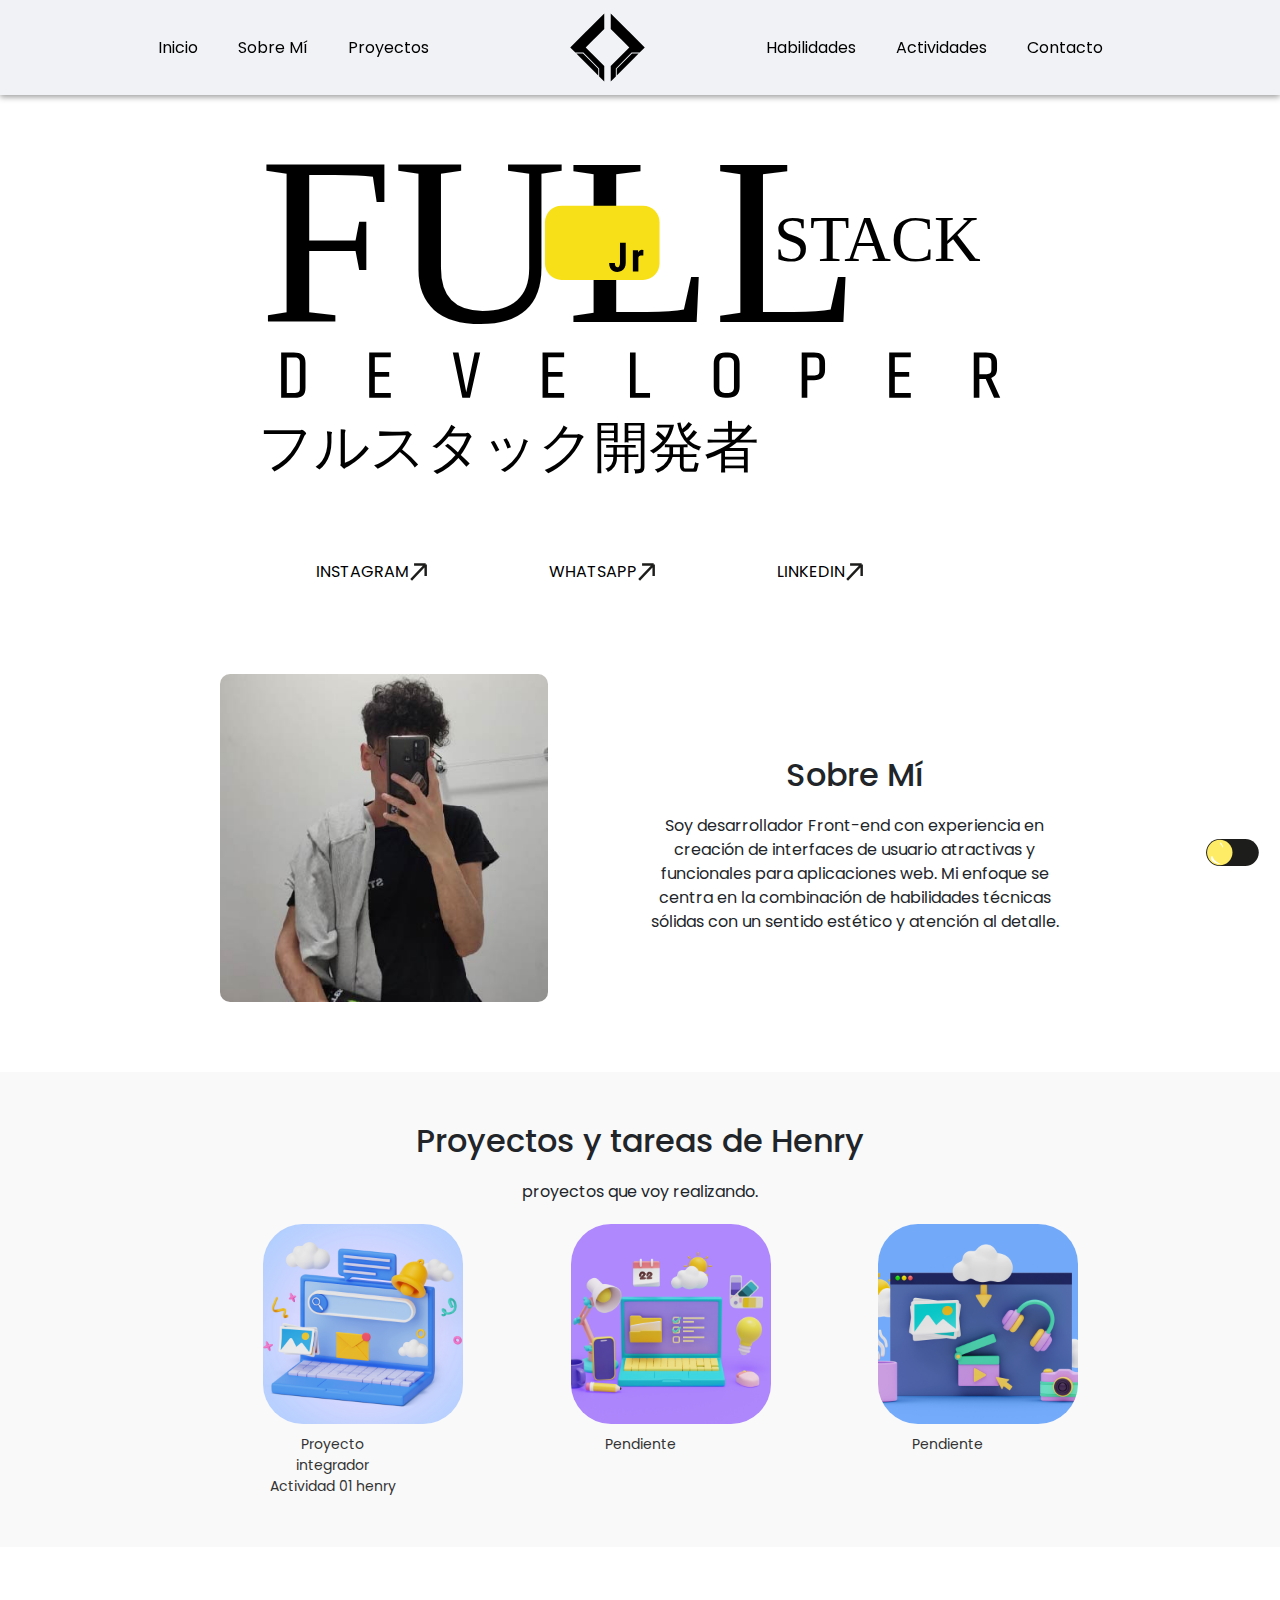
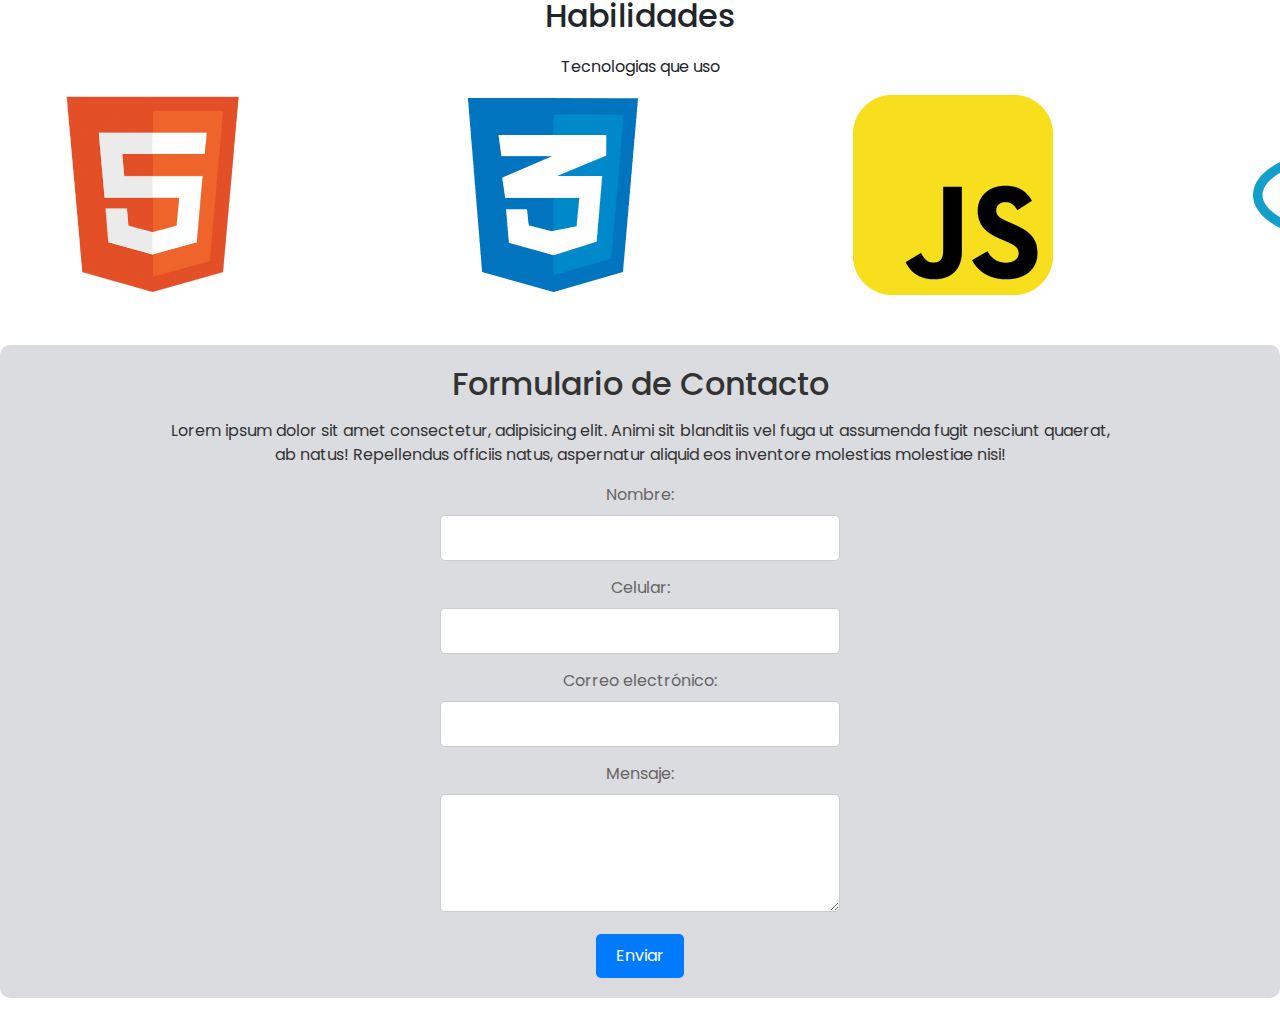
<file: index.html>
<!DOCTYPE html>
<html lang="en">
<head>
    <meta charset="UTF-8">
    <meta name="viewport" content="width=device-width, initial-scale=1.0">
    <title>Alex Whut</title>
    <link rel="icon" type="image/svg+xml" href="Logos/logoMain200p.svg">
    <link rel="stylesheet" href="css/reset.css">
    <link rel="stylesheet" href="css/fuentes.css"> 
    <link rel="stylesheet" href="css/nav.css">
    <link rel="stylesheet" href="css/inicio.css">
    <link rel="stylesheet" href="css/celular.css">
    <link rel="stylesheet" href="css/estilos.css">
    <link rel="stylesheet" href="css/main.css">
    <link rel="stylesheet" href="css/sobremi.css">
    <link rel="stylesheet" href="css/proyectos.css">
    <link rel="stylesheet" href="css/actividades.css">
    <link rel="stylesheet" href="css/habilidades.css">
    <link rel="stylesheet" href="css/form.css">
    <link href="https://stackpath.bootstrapcdn.com/bootstrap/4.5.2/css/bootstrap.min.css" rel="stylesheet">
    <style>
        @import url('https://fonts.googleapis.com/css2?family=Montserrat:ital,wght@0,100..900;1,100..900&family=Noto+Sans+JP:wght@100..900&family=Poppins:ital,wght@0,100;0,200;0,300;0,400;0,500;0,600;0,700;0,800;0,900;1,100;1,200;1,300;1,400;1,500;1,600;1,700;1,800;1,900&family=Roboto+Condensed:ital,wght@0,100..900;1,100..900&family=Share+Tech+Mono&display=swap');
    </style>
</head>
<body>
    <header class="prohead">
        <div class="container">
            
            <nav class="navv navv-left d-none d-md-block">
                <ul class="menu" id="menu-left">
                    <li><a href="#inicio">Inicio</a></li>
                    <li><a href="#sobreMi">Sobre Mí</a></li>
                    <li><a href="#proyectos">Proyectos</a></li>
                </ul>
            </nav>
    
            
            <div class="logo-container">
                <a href="#" id="logoNav"><img src="Logos/logoMain200pB.svg" alt="Logo"></a>
            </div>
    
           
            <nav class="navv navv-right d-none d-md-block">
                <ul class="menu" id="menu-right">
                    <li><a href="#habilidades">Habilidades</a></li>
                    <li><a href="#actividades">Actividades</a></li>
                    <li><a href="#contacto">Contacto</a></li>
                </ul>
            </nav>

            
            <div class="pos-f-t d-md-none">
                <div class="collapse" id="navbarToggleExternalContent">
                    
                    <div class="menu-content">
                        <h4>Menú</h4>
                        <ul>
                            <li><a href="#inicio">Inicio</a></li>
                            <li><a href="#sobreMi">Sobre Mí</a></li>
                            <li><a href="#proyectos">Proyectos</a></li>
                            <li><a href="#habilidades">Habilidades</a></li>
                            <li><a href="#actividades">Actividades</a></li>
                            <li><a href="#contacto">Contacto</a></li>
                        </ul>
                    </div>
                </div>
                <nav class="navbar navbar-dark bg-dark">
                    
                    <button class="navbar-toggler" type="button" data-toggle="collapse" data-target="#navbarToggleExternalContent" aria-controls="navbarToggleExternalContent" aria-expanded="false" aria-label="Toggle navigation">
                        <span class="navbar-toggler-icon"></span>
                    </button>
                </nav>
            </div>
        </div>
    </header>  
    
    <main>
        <div id="dark-mode-toggle" class="dark-mode-toggle">
            <img id="mode-icon" src="Logos/dia.svg" alt="Modo Claro">
        </div>

        <section id="inicio">
            <div class="inicioF" >
                <div class="content">
                    <div class="svg-container">
                        
                        <img id="svgImageMain" src="Logos/FullSV.svg" alt="SVG">
                    </div>
                </div>
            </div>
            <div id="redes">
                <a href="https://www.instagram.com/alex.whut/" target="_blank" class="social-link">INSTAGRAM<img src="Logos/flecha.svg" alt="Instagram"></a>
                <a href="https://wa.link/a9ihpj" target="_blank" class="social-link">WHATSAPP<img src="Logos/flecha.svg" alt="wa"></a>
                <a href="https://www.linkedin.com/in/alex-morantes-013869283/" target="_blank" class="social-link">LINKEDIN<img src="Logos/flecha.svg" alt="linkedin"></a>
            </div>
        </section>

        <div class="main-content">
            <section id="sobreMi" class="sobre-mi-section">
                <div class="sobre-mi-content">
                    <div class="sobre-mi-image">
                        
                        <img src="Imgs/yoo.jpg" alt="Mi Foto" class="sobre-mi-image">
                    </div>
                    <div class="sobre-mi-text">
                        <h2>Sobre Mí</h2>
                        
                        <p>Soy desarrollador Front-end con experiencia en creación de interfaces de usuario atractivas y funcionales para 
                            aplicaciones web. Mi enfoque se centra en la combinación de habilidades técnicas sólidas con un sentido estético y 
                            atención al detalle. </p>
                    </div>
                </div>
            </section>
            <section id="proyectos">
                <h2>Proyectos y tareas de Henry</h2>
                <p>proyectos que voy realizando.</p>
                <div class="proyectos-container">
                    
                    <div class="proyecto">
                        <a href="actividad1/index.html" target="_blank">
                            <img src="Imgs/proyecto01.jpg" alt="Proyecto 1">
                            <p>Proyecto integrador Actividad 01 henry</p>
                        </a>
                    </div>
                    <div class="proyecto">
                        <a href="link_proyecto_2" target="_blank">
                            <img src="Imgs/proyecto02.jpg" alt="Proyecto 2">
                            <p>Pendiente</p>
                        </a>
                    </div>
                    <div class="proyecto">
                        <a href="link_proyecto_2" target="_blank">
                            <img src="Imgs/proyecto03.jpg" alt="Proyecto 2">
                            <p>Pendiente</p>
                        </a>
                    </div>
                    
                </div>
            </section>

            <section id="habilidades">
                <h2>Habilidades</h2>
                <p>Tecnologias que uso</p>
                <div class="carousel-container">
                    <div class="carousel">
                        <div class="logo" data-level="Junior"><img src="Imgs/html.png" alt="HTML"></div>
                        <div class="logo" data-level="Junior"><img src="Imgs/css.png" alt="CSS"></div>
                        <div class="logo" data-level="Junior"><img src="Imgs/js.png" alt="JavaScript"></div>
                        <div class="logo" data-level="Junior"><img src="Imgs/react.png" alt="React"></div>
                        <div class="logo" data-level="Senior"><img src="Imgs/ps.png" alt="Adobe Photoshop"></div>
                        <div class="logo" data-level="Senior"><img src="Imgs/ai.png" alt="Adobe Illustrator"></div>
                        <div class="logo" data-level="Semi-senior"><img src="Imgs/pr.png" alt="Adobe Premier"></div>
                    </div>
                </div>
            </section>
            <section id="contacto">
                <h2>Formulario de Contacto</h2>
                <p>Lorem ipsum dolor sit amet consectetur, adipisicing elit. Animi sit blanditiis vel fuga ut assumenda fugit nesciunt quaerat,<br>ab natus! Repellendus officiis natus, aspernatur aliquid eos inventore molestias molestiae nisi!</p>
                <form id="formulario-contacto" method="POST" action="enviar_formulario.php">
                    <div class="campo">
                        <label for="nombre">Nombre:</label>
                        <input type="text" id="nombre" name="nombre" required>
                    </div>
                    <div class="campo">
                        <label for="celular">Celular:</label>
                        <input type="tel" id="celular" name="celular" required>
                    </div>
                    <div class="campo">
                        <label for="correo">Correo electrónico:</label>
                        <input type="email" id="correo" name="correo" required>
                    </div>
                    <div class="campo">
                        <label for="mensaje">Mensaje:</label>
                        <textarea id="mensaje" name="mensaje" rows="4" required></textarea>
                    </div>
                    <button type="submit">Enviar</button>
                </form>
            </section>
        </div>
    </main>

    <footer>
        
    </footer>

    
    <script src="https://code.jquery.com/jquery-3.5.1.slim.min.js"></script>
    <script src="https://cdn.jsdelivr.net/npm/@popperjs/core@2.5.4/dist/umd/popper.min.js"></script>
    <script src="https://stackpath.bootstrapcdn.com/bootstrap/4.5.2/js/bootstrap.min.js"></script>

   
    <script src="scripts/celular.js"></script>
    <script src="scripts/habilidades.js"></script>
    <script src="scripts/script.js"></script>
</body>
</html>
</file>
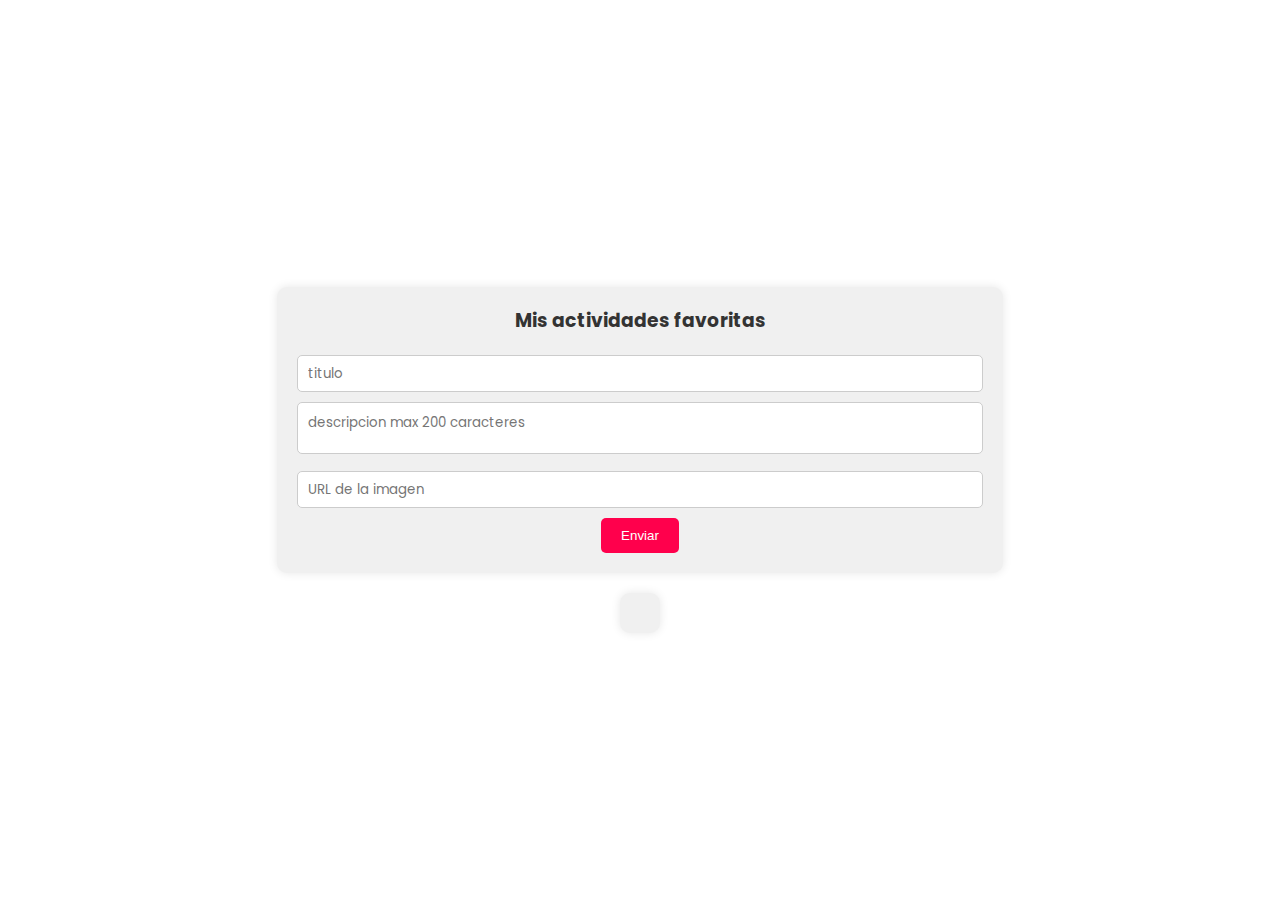
<file: actividad1/index.html>
<!DOCTYPE html>
<html lang="en">
<head>
    <meta charset="UTF-8">
    <meta name="viewport" content="width=device-width, initial-scale=1.0">
    <title>Alex Whut</title>
    <link rel="icon" type="image/svg+xml" href="../Logos/logoMain200p.svg">
    <link rel="stylesheet" href="reset.css">
    <link rel="stylesheet" href="style.css">
    <style>
        @import url('https://fonts.googleapis.com/css2?family=Montserrat:ital,wght@0,100..900;1,100..900&family=Noto+Sans+JP:wght@100..900&family=Poppins:ital,wght@0,100;0,200;0,300;0,400;0,500;0,600;0,700;0,800;0,900;1,100;1,200;1,300;1,400;1,500;1,600;1,700;1,800;1,900&family=Roboto+Condensed:ital,wght@0,100..900;1,100..900&family=Share+Tech+Mono&display=swap');
    </style>
</head>
<body>
    <section id="uno">
        <h3>Mis actividades favoritas</h3>
        <div class="form">
            <form id="activity-form">
                <input
                    type="text"
                    name="title"
                    placeholder="titulo"
                    class="input"
                    id="title"
                />
                <textarea
                    name="descripcion"
                    placeholder="descripcion max 200 caracteres"
                    class="input"
                    id="descripcion"
                    maxlength="200"
                ></textarea>
                <input
                    type="text"
                    name="imagen"
                    placeholder="URL de la imagen"
                    class="input"
                    id="imgUrl"
                />
                <button type="submit" class="btn-submit">Enviar</button>
            </form>
        </div>
    </section>
    <section id="dos">
        <div id="activities-container"></div>
        </div>
    </section>
    
    <footer>
        <script src="index.js"></script>
    </footer>
</body>

</html>
</file>
<file: css/fuentes.css>
body {
    font-family: 'Poppins', Arial, Helvetica, sans-serif  !important;
    font-weight: 400; 
    font-size: 16px;
    line-height: 1.5;
}

@media only screen and (max-width: 800px) {
    body {
        font-family: 'Poppins', Arial, Helvetica, sans-serif, !important;
        font-weight: 400; 
        font-size: 10px;
    }
}
</file>
<file: css/nav.css>
.prohead {
    background-color: #f0f2f5;
    padding: 10px 20px;
    position: fixed;
    top: 0;
    left: 0;
    width: 100%;
    z-index: 999;
    box-shadow: 0 2px 6px rgba(0, 0, 0, 0.4);
}

.container {
    display: flex;
    justify-content: center;
    align-items: center;
    max-width: 1200px;
    margin: 0 auto;
}

.logo-container {
    text-align: center;
    padding-left: 10%;
    padding-right: 10%;
}

.logo-container img {
    width: 75px;
    height: auto;
}

.navv {
    display: flex;
    align-items: center;
}

.menu {
    list-style: none;
    padding: 0;
    margin: 0;
    display: flex;
}

.menu li {
    margin-right: 20px;
    position: relative;
}

.menu li:hover a,
.menu a {
    text-decoration: none;
    color: black;
    padding: 12px 10px;
    border-radius: 10px;
    display: inline-block;
    outline: none;
    cursor: pointer;
}

.menu li:hover a {
    background-color: #1d1d1d;
    color: white;
}
</file>
<file: css/inicio.css>
.svg-container {
    width: 65%; 
    margin: 0 auto; 
    padding-top: 8%;
}


@media only screen and (max-width: 768px) {
    .svg-container {
        padding-top: 120px;
        width: 80%;
        margin: 0 auto;
}}
</file>
<file: css/celular.css>
@media only screen and (max-width: 800px) {
   
    .navv-left,
    .navv-right {
        display: none;
    }

    .logo-container {
        order: 1; 
    }

    .dropdown-btn {
        order: 2; 
    }

    .menu.active {
        display: block; 
    }

    .mobile-menu.active {
        
        display: block;
    }

}
</file>
<file: css/estilos.css>
body {
    margin: 0;
    padding: 0;
    box-sizing: border-box;
    color: black; 
    background-color: #f0f2f5;
}


body.dark-mode {
    color: white; 
    background-color: #222; 
}

/* COLOOOOOOOOOOOOOOOOOOOOOOOOOOOOOOOOOOOOOOOOOOR */

body::-webkit-scrollbar {
    width: 8px; 
}

body::-webkit-scrollbar-thumb {
    background-color: rgba(0, 0, 0, 0.3); 
    border-radius: 4px; 
}

body::-webkit-scrollbar-thumb:hover {
    background-color: rgba(0, 0, 0, 0.5); 
}

body::-webkit-scrollbar-track {
    background-color: transparent; 
}

body::-webkit-scrollbar-corner {
    background-color: transparent; 
}



.dark-mode-toggle {
    position: fixed;
    bottom: 20px; 
    right: 20px; 
    z-index: 999; 
}

.dark-mode-toggle img {
    width: 55px; 
    height: 55px;
    transition: all 0.3s ease; 
    cursor: pointer; 
}

.dark-mode #logoNav img {
    filter: invert(1);
}

.dark-mode .menu a {
    color: white; 
}

.dark-mode .prohead {
    background-color: #222; 
}

.dark-mode .container {
    background-color: #222; 
}
</file>
<file: css/main.css>
.main-content {
    text-align: center; 
    padding: 0; 
    margin: 0;
    
}



.main-content h2 {
    margin-bottom: 20px; 
}




#redes {
    width: 70%; 
    margin: 0 auto; 
    padding: 20px 0; 
    box-sizing: border-box; 
    display: flex; 
    justify-content: center;
    align-items: center; 
}

.social-link {
    margin: 0 10px;
}


.social-link:last-child {
    margin-right: 0; 
}

.social-link img {
    width: 20px; 
    height: auto;
}


#redes a {
    text-decoration: none;
    color: black; 
    font-size: 16px; 
    margin: 0 10px; 
    display: flex;
    align-items: center;
    padding-right: 100px;
}





.dark-mode #redes a {
    color: white; 
}

#redes a:hover {
    text-decoration: underline; 
    cursor: pointer;
}

#redes svg {
    width: 20px;
    height: auto;
    margin-right: 5px; 
}

.floating-bubble {
    position: fixed;
    bottom: 20px;
    right: 20px;
    background-color: #007bff;
    border-radius: 50%;
    width: 50px;
    height: 50px;
    text-align: center;
    line-height: 50px;
    font-size: 24px;
    z-index: 1000;
}

.back-to-top {
    color: #f0f2f5;
    text-decoration: none;
}

.floating-bubble:hover {
    background-color: #0056b3;
    cursor: pointer;
}
</file>
<file: css/sobremi.css>
#sobreMi {
    width: 100%; 
    margin: 0; 
    padding-top: 50px; 
    box-sizing: border-box; 
    padding-left: 18%;
    padding-right: 18%;
    padding-bottom: 50px;
}

.sobre-mi-section {
    display: flex;
    justify-content: center; 
    align-items: flex-start;
    flex-wrap: wrap;
}

.sobre-mi-content {
    width: 100%; 
    margin: 0 auto; 
    padding: 20px 0; 
    box-sizing: border-box; 
    display: flex; 
    justify-content: center; 
    align-items: flex-start; 
}

.sobre-mi-image {
    flex: 0 0 50%; 
    max-width: 80%; 
    border-radius: 10px; 
    margin-right: 20px; 
}


.sobre-mi-image img {
    width: 100%; 
    height: auto; 
    object-fit: cover; 
    display: block; 
}

.sobre-mi-text {
    flex: 0 0 50%; 
    max-width: 100%; 
    box-sizing: border-box; 
    text-align: center;
    padding-top: 10%;
    padding-bottom: 5%;
}


@media only screen and (max-width: 800px) {
    #sobreMi {
        width: 100%;
        padding-left: 20px;
        padding-right: 20px;
        margin: 0;
        justify-content: space-between;

    }
    .sobre-mi-content {
        width: 100%; 
        max-width: 100%;
        margin: 0 auto; 
        padding: 20px 0; 
        box-sizing: border-box; 
        display: flex; 
        justify-content: center; 
        align-items: flex-start; 
    }
    .sobre-mi-image {
        max-width: 90%;
        flex: 0 0 70; 
        border-radius: 10px;
        margin-right: 0px; 
        padding-right: 0px;
        
    }
}
</file>
<file: css/proyectos.css>
#proyectos {
    padding: 20px;
    background-color: #f9f9f9;
    max-width: 100%;
    padding-top: 50px;
    padding-bottom: 50px;
    
}

.proyectos-container {
    display: flex;
    flex-wrap: wrap;
    justify-content: space-between;
    margin-top: 20px;
    padding-left: 18%;
    padding-right: 18%;
}

.proyecto {
    width: calc(20% - 20px); 
    
    margin-left: 20px; 
    margin-right: 20px; 
}


.proyecto a {
    display: block;
    text-align: center;
    text-decoration: none;
    color: #333;
}

.proyecto img {
    width: 200px;
    height: 200px;
    object-fit: cover;
    margin-bottom: 10px;
    border-radius: 40px;
}

.proyecto p {
    font-size: 14px;
    margin: 0;
}

.proyecto:hover img {
    opacity: 0.8;
}

.dark-mode #proyectos {
    background-color: #333;
    color: #fff; 
}

.dark-mode .proyecto a {
    color: #fff; 
}


@media (max-width: 768px) {
    .proyecto {
        width: 100%; 
    }
}
</file>
<file: css/actividades.css>
#actividades{
    padding-top: 50px;
    padding-left: 18%;
    padding-right: 18%;
    padding-bottom: 50px;
    
}
</file>
<file: css/habilidades.css>
#habilidades {
    margin: 0;
    padding: 0;
    padding-top: 50px;
    padding-bottom: 50px;
}


.carousel-container {
    width: 100%;
    overflow-x: hidden;
    max-width: 100%;
    padding-right: 0;
    padding-left: 0;
    padding-top: 0px;
    
}

.carousel {
    display: flex;
}

.logo {
    margin-right: 100px;
    margin-left: 100px;
    position: relative;
    justify-content: center;
}

.logo {
    position: relative; 
}

.logo::after {
    content: attr(data-level);
    position: absolute;
    top: 50%; 
    left: 50%; 
    transform: translate(-50%, -50%); 
    width: 50%; 
    background-color: rgba(0, 0, 0, 0.7);
    color: white;
    padding: 5px 10px;
    border-radius: 5px;
    font-size: 20px;
    visibility: hidden;
    opacity: 0;
    transition: opacity 0.3s, visibility 0.3s;
    display: flex; 
    justify-content: center;
    align-items: center;
}

.logo:hover::after {
    visibility: visible;
    opacity: 1;
}
</file>
<file: css/form.css>
#contacto {
    background-color: #dadcdf;
    border-radius: 10px;
    margin-bottom: 50px;
    padding-top: 50px;
    padding-left: 18%;
    padding-right: 18%;
    
}

#contacto h2 {
    margin-bottom: 15px;
}

#formulario-contacto {
    max-width: 400px;
    margin: 0 auto;
}

.campo {
    margin-bottom: 15px;
}

label {
    display: block;
    margin-bottom: 5px;
    color: #666;
}


#contacto {
    background-color: #dadcdf;
    padding: 20px;
    border-radius: 10px;
    margin-bottom: 20px;
    color: #333; 
}

#contacto h2 {
    margin-bottom: 15px;
}

#formulario-contacto {
    max-width: 400px;
    margin: 0 auto;
}

.campo {
    margin-bottom: 15px;
}

label {
    display: block;
    margin-bottom: 5px;
    color: #666; 
}

input[type="text"],
input[type="email"],
input[type="tel"],
textarea {
    width: 100%;
    padding: 10px;
    border: 1px solid #ccc;
    border-radius: 5px;
    background-color: #fff;
    color: #333;
}

button[type="submit"] {
    background-color: #007bff;
    color: #fff;
    padding: 10px 20px;
    border: none;
    border-radius: 5px;
    cursor: pointer;
}

button[type="submit"]:hover {
    background-color: #0056b3;
}


.dark-mode #contacto {
    background-color: #333; 
    color: #fff;
}

.dark-mode label {
    color: #999; 
}

.dark-mode input[type="text"],
.dark-mode input[type="email"],
.dark-mode input[type="tel"],
.dark-mode textarea {
    background-color: #444; 
    color: #ddd; 
}

.dark-mode button[type="submit"] {
    background-color: #0056b3;
}
</file>
<file: actividad1/style.css>
body {
    font-family: 'Poppins', Arial, Helvetica, sans-serif !important;
    font-weight: 400; 
    font-size: 16px;
    line-height: 1.5;
    display: flex;
    flex-direction: column; 
    align-items: center; 
    justify-content: center;
    height: 100vh;
    margin: 0;
}

section {
    background-color: #f0f0f0;
    padding: 20px 20px;
    border-radius: 10px;
    box-shadow: 0 0 10px rgba(0, 0, 0, 0.1);
    margin-top: 20px;
}

h3 {
    text-align: center;
    color: #333;
}

.form {
    margin-top: 20px;
    text-align: center;
}

.input {
    width: 100%;
    padding: 10px;
    margin-bottom: 10px;
    border: 1px solid #ccc;
    border-radius: 5px;
    box-sizing: border-box;
}

input[type="text"],
textarea {
    resize: none;
}

input[type="submit"] {
    background-color: #ff004c;
    color: #fff;
    border: none;
    padding: 10px 20px;
    border-radius: 5px;
    cursor: pointer;
}

input[type="submit"]:hover {
    background-color: #ff004c;
}

.button-container {
    display: flex;
    flex-direction: column;
    align-items: center;
}

.btn-submit {
    background-color: #ff004c;
    color: #fff;
    border: none;
    padding: 10px 20px;
    border-radius: 5px;
    cursor: pointer;
}

.btn-submit:hover {
    background-color: #d40a47;
}

.btn-submit:disabled {
    background-color: #ccc;
    cursor: not-allowed;
}

#activities-container {
    display: flex;
    flex-wrap: wrap; 
    justify-content: flex-end; 
    
}

.activity {
    display: flex;
    flex-direction: column; 
    align-items: center;
    margin-bottom: 20px;
    padding-right: 25px;
    padding-left: 25px;
    max-width: 250px; 
    word-wrap: break-word;
}

.activity img {
    max-width: 150px; 
    height: auto;
    margin-top: 20px;
    border-radius: 20px;
}



.delete-btn {
    background: none;
    border: none;
    padding: 0;
    cursor: pointer;
}

.delete-btn img {
    width: 24px;
    height: 24px;
    fill: red;
}


#response-container {
    background-color: #f0f0f0;
    padding: 20px;
    border-radius: 10px;
    box-shadow: 0 0 10px rgba(0, 0, 0, 0.1);
}



::placeholder {
    font-family: 'Poppins', Arial, sans-serif;
    font-size: inherit;
}
</file>
